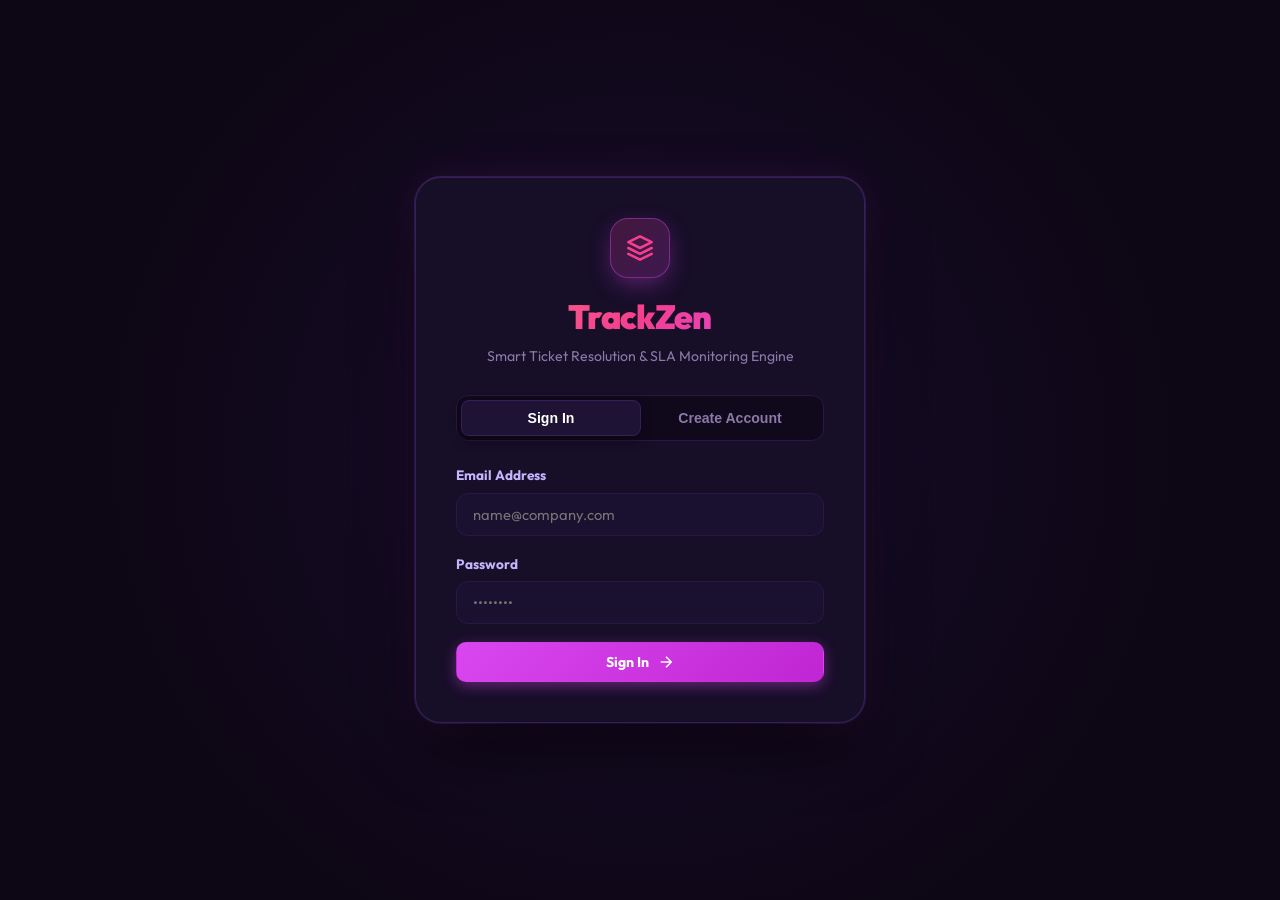
<file: index.html>
<!DOCTYPE html>
<html lang="en">
<head>
    <meta charset="UTF-8">
    <meta name="viewport" content="width=device-width, initial-scale=1.0">
    <title>TrackZen | Enterprise Support & SLA Management</title>
    <!-- Favicon -->
    <link rel="icon" type="image/svg+xml" href="frontend/favicon.svg">
    <link rel="shortcut icon" href="favicon.svg">
    <link rel="preconnect" href="https://fonts.googleapis.com">
    <link rel="preconnect" href="https://fonts.gstatic.com" crossorigin>
    <link href="https://fonts.googleapis.com/css2?family=Outfit:wght@400;500;600;700;800;900&family=Plus+Jakarta+Sans:wght@400;500;600;700;800&family=JetBrains+Mono:wght@400;500;600&display=swap" rel="stylesheet">
    <link rel="stylesheet" href="frontend/style.css?v=3">
</head>
<body>

    <!-- Notification Toasts -->
    <div id="toastContainer" class="toast-container"></div>

    <!-- ================= AUTH VIEW ================= -->
    <div id="authContainer" class="auth-wrapper">
        <div class="auth-card">
            <div class="brand-header">
                <div class="brand-icon">
                    <svg viewBox="0 0 24 24" width="28" height="28" fill="none" stroke="currentColor" stroke-width="2.2" stroke-linecap="round" stroke-linejoin="round">
                        <path d="M12 2L2 7l10 5 10-5-10-5zM2 17l10 5 10-5M2 12l10 5 10-5"/>
                    </svg>
                </div>
                <h1 class="brand-title">TrackZen</h1>
                <p class="brand-subtitle">Smart Ticket Resolution & SLA Monitoring Engine</p>
            </div>

            <div class="auth-tabs">
                <button type="button" id="tabLoginBtn" class="auth-tab active" onclick="switchAuthTab('login')">Sign In</button>
                <button type="button" id="tabRegisterBtn" class="auth-tab" onclick="switchAuthTab('register')">Create Account</button>
            </div>

            <!-- Login Form -->
            <form id="loginForm" class="auth-form" onsubmit="handleLogin(event)">
                <div class="form-group">
                    <label for="loginEmail">Email Address</label>
                    <input type="email" id="loginEmail" placeholder="name@company.com" required autocomplete="username">
                </div>
                <div class="form-group">
                    <label for="loginPassword">Password</label>
                    <input type="password" id="loginPassword" placeholder="••••••••" required autocomplete="current-password">
                </div>
                <button type="submit" class="btn btn-primary btn-block" id="loginSubmitBtn">
                    <span>Sign In</span>
                    <svg width="18" height="18" viewBox="0 0 24 24" fill="none" stroke="currentColor" stroke-width="2"><path d="M5 12h14M12 5l7 7-7 7"/></svg>
                </button>
            </form>

            <!-- Register Form -->
            <form id="registerForm" class="auth-form hidden" onsubmit="handleRegister(event)">
                <div class="form-group">
                    <label for="regFullName">Full Name</label>
                    <input type="text" id="regFullName" placeholder="e.g. John Doe" required>
                </div>
                <div class="form-group">
                    <label for="regEmail">Email Address</label>
                    <input type="email" id="regEmail" placeholder="name@company.com" required autocomplete="username">
                </div>
                <div class="form-group">
                    <label for="regPassword">Password</label>
                    <input type="password" id="regPassword" placeholder="Minimum 6 characters" required autocomplete="new-password">
                </div>
                <div class="form-group">
                    <label for="regRole">Role Designation</label>
                    <select id="regRole" required>
                        <option value="ROLE_CUSTOMER">Customer (Submits & Tracks Tickets)</option>
                        <option value="ROLE_SUPPORT_AGENT">Support Agent (Resolves & Works on Tickets)</option>
                        <option value="ROLE_SUPERVISOR">Supervisor (Workload, Assignment & Escalation)</option>
                    </select>
                </div>
                <button type="submit" class="btn btn-primary btn-block" id="registerSubmitBtn">
                    <span>Create Account</span>
                    <svg width="18" height="18" viewBox="0 0 24 24" fill="none" stroke="currentColor" stroke-width="2"><path d="M16 21v-2a4 4 0 0 0-4-4H5a4 4 0 0 0-4 4v2"/><circle cx="8.5" cy="7" r="4"/><line x1="20" y1="8" x2="20" y2="14"/><line x1="23" y1="11" x2="17" y2="11"/></svg>
                </button>
            </form>
        </div>
    </div>

    <!-- ================= MAIN APP VIEW ================= -->
    <div id="appContainer" class="app-layout hidden">
        <!-- Top Navigation Bar -->
        <header class="app-navbar">
            <div class="nav-left">
                <div class="nav-brand">
                    <svg viewBox="0 0 24 24" width="22" height="22" fill="none" stroke="currentColor" stroke-width="2.2" stroke-linecap="round" stroke-linejoin="round">
                        <path d="M12 2L2 7l10 5 10-5-10-5zM2 17l10 5 10-5M2 12l10 5 10-5"/>
                    </svg>
                    <span>TrackZen</span>
                </div>
            </div>

            <!-- Role Nav Tabs -->
            <nav class="nav-links">
                <button class="nav-tab active" data-view="dashboard" onclick="switchNavView('dashboard')">
                    <svg width="16" height="16" viewBox="0 0 24 24" fill="none" stroke="currentColor" stroke-width="2"><rect x="3" y="3" width="7" height="7"/><rect x="14" y="3" width="7" height="7"/><rect x="14" y="14" width="7" height="7"/><rect x="3" y="14" width="7" height="7"/></svg>
                    <span>Dashboard</span>
                </button>
                <button class="nav-tab" data-view="tickets" onclick="switchNavView('tickets')">
                    <svg width="16" height="16" viewBox="0 0 24 24" fill="none" stroke="currentColor" stroke-width="2"><path d="M14 2H6a2 2 0 0 0-2 2v16a2 2 0 0 0 2 2h12a2 2 0 0 0 2-2V8z"/><polyline points="14 2 14 8 20 8"/><line x1="16" y1="13" x2="8" y2="13"/><line x1="16" y1="17" x2="8" y2="17"/><polyline points="10 9 9 9 8 9"/></svg>
                    <span>Tickets</span>
                </button>
                <button class="nav-tab" data-view="sla-risk" id="navSlaTab" onclick="switchNavView('sla-risk')">
                    <svg width="16" height="16" viewBox="0 0 24 24" fill="none" stroke="currentColor" stroke-width="2"><circle cx="12" cy="12" r="10"/><polyline points="12 6 12 12 16 14"/></svg>
                    <span>SLA Risk (<span id="slaRiskCountNav">0</span>)</span>
                </button>
                <button class="nav-tab supervisor-only" data-view="agents" id="navAgentsTab" onclick="switchNavView('agents')">
                    <svg width="16" height="16" viewBox="0 0 24 24" fill="none" stroke="currentColor" stroke-width="2"><path d="M17 21v-2a4 4 0 0 0-4-4H5a4 4 0 0 0-4 4v2"/><circle cx="9" cy="7" r="4"/><path d="M23 21v-2a4 4 0 0 0-3-3.87"/><path d="M16 3.13a4 4 0 0 1 0 7.75"/></svg>
                    <span>Agent Capacity</span>
                </button>
                <button class="nav-tab supervisor-only" data-view="escalations" id="navEscalationsTab" onclick="switchNavView('escalations')">
                    <svg width="16" height="16" viewBox="0 0 24 24" fill="none" stroke="currentColor" stroke-width="2"><polyline points="23 6 13.5 15.5 8.5 10.5 1 18"/><polyline points="17 6 23 6 23 12"/></svg>
                    <span>Escalations</span>
                </button>
            </nav>

            <!-- User Menu -->
            <div class="nav-right">
                <div class="user-chip">
                    <div class="avatar" id="userAvatar">U</div>
                    <div class="user-meta">
                        <span class="user-name" id="userNameLabel">User Name</span>
                        <span class="user-role-badge" id="userRoleBadge">ROLE</span>
                    </div>
                </div>
                <button class="btn btn-outline btn-sm" onclick="logout()" title="Logout">
                    <svg width="16" height="16" viewBox="0 0 24 24" fill="none" stroke="currentColor" stroke-width="2"><path d="M9 21H5a2 2 0 0 1-2-2V5a2 2 0 0 1 2-2h4"/><polyline points="16 17 21 12 16 7"/><line x1="21" y1="12" x2="9" y2="12"/></svg>
                    <span>Logout</span>
                </button>
            </div>
        </header>

        <!-- Main Body -->
        <main class="app-main">
            <!-- Hero / Header Action Row -->
            <div class="view-header">
                <div>
                    <h2 class="view-title" id="viewHeaderTitle">Support Tickets Hub</h2>
                    <p class="view-desc" id="viewHeaderDesc">Monitor, resolve, and escalate support requests seamlessly</p>
                </div>
                <div class="header-actions">
                    <button class="btn btn-secondary customer-only" onclick="openCreateTicketModal()">
                        <svg width="16" height="16" viewBox="0 0 24 24" fill="none" stroke="currentColor" stroke-width="2"><line x1="12" y1="5" x2="12" y2="19"/><line x1="5" y1="12" x2="19" y2="12"/></svg>
                        <span>New Ticket</span>
                    </button>
                    <button class="btn btn-outline" onclick="refreshCurrentView()">
                        <svg width="16" height="16" viewBox="0 0 24 24" fill="none" stroke="currentColor" stroke-width="2"><polyline points="23 4 23 10 17 10"/><polyline points="1 20 1 14 7 14"/><path d="M3.51 9a9 9 0 0 1 14.85-3.36L23 10M1 14l4.64 4.36A9 9 0 0 0 20.49 15"/></svg>
                        <span>Refresh</span>
                    </button>
                </div>
            </div>

            <!-- VIEW 0: DASHBOARD VIEW (ONLY PAGE DISPLAYING THE DASHBOARD STATS & OVERVIEW) -->
            <section id="viewDashboard" class="tab-view active">
                <!-- Statistics Grid -->
                <div class="stats-grid" id="statsGrid">
                    <div class="stat-card">
                        <div class="stat-header">
                            <span class="stat-title">Total Tickets</span>
                            <div class="stat-icon icon-blue">
                                <svg width="18" height="18" viewBox="0 0 24 24" fill="none" stroke="currentColor" stroke-width="2"><path d="M14 2H6a2 2 0 0 0-2 2v16a2 2 0 0 0 2 2h12a2 2 0 0 0 2-2V8z"/><polyline points="14 2 14 8 20 8"/></svg>
                            </div>
                        </div>
                        <div class="stat-value" id="statTotal">0</div>
                        <div class="stat-sub">Across all categories</div>
                    </div>

                    <div class="stat-card">
                        <div class="stat-header">
                            <span class="stat-title">Open Tickets</span>
                            <div class="stat-icon icon-yellow">
                                <svg width="18" height="18" viewBox="0 0 24 24" fill="none" stroke="currentColor" stroke-width="2"><circle cx="12" cy="12" r="10"/><polyline points="12 6 12 12 14 14"/></svg>
                            </div>
                        </div>
                        <div class="stat-value" id="statOpen">0</div>
                        <div class="stat-sub">Awaiting assignment / triage</div>
                    </div>

                    <div class="stat-card">
                        <div class="stat-header">
                            <span class="stat-title">In Progress</span>
                            <div class="stat-icon icon-indigo">
                                <svg width="18" height="18" viewBox="0 0 24 24" fill="none" stroke="currentColor" stroke-width="2"><path d="M12 2v4M12 18v4M4.93 4.93l2.83 2.83M16.24 16.24l2.83 2.83M2 12h4M18 12h4M4.93 19.07l2.83-2.83M16.24 7.76l2.83-2.83"/></svg>
                            </div>
                        </div>
                        <div class="stat-value" id="statInProgress">0</div>
                        <div class="stat-sub">Currently with agents</div>
                    </div>

                    <div class="stat-card">
                        <div class="stat-header">
                            <span class="stat-title">Escalated</span>
                            <div class="stat-icon icon-red">
                                <svg width="18" height="18" viewBox="0 0 24 24" fill="none" stroke="currentColor" stroke-width="2"><path d="M10.29 3.86L1.82 18a2 2 0 0 0 1.71 3h16.94a2 2 0 0 0 1.71-3L13.71 3.86a2 2 0 0 0-3.42 0z"/><line x1="12" y1="9" x2="12" y2="13"/><line x1="12" y1="17" x2="12.01" y2="17"/></svg>
                            </div>
                        </div>
                        <div class="stat-value" id="statEscalated">0</div>
                        <div class="stat-sub">Priority attention required</div>
                    </div>

                    <div class="stat-card">
                        <div class="stat-header">
                            <span class="stat-title">Resolved</span>
                            <div class="stat-icon icon-green">
                                <svg width="18" height="18" viewBox="0 0 24 24" fill="none" stroke="currentColor" stroke-width="2"><path d="M22 11.08V12a10 10 0 1 1-5.93-9.14"/><polyline points="22 4 12 14.01 9 11.01"/></svg>
                            </div>
                        </div>
                        <div class="stat-value" id="statResolved">0</div>
                        <div class="stat-sub">Customer verified resolutions</div>
                    </div>
                </div>

                <!-- Recent Activity Section in Dashboard -->
                <div class="dashboard-activity-card">
                    <div class="dashboard-section-header">
                        <div>
                            <h3 style="font-size:1.15rem;font-weight:700;color:var(--text-primary);margin-bottom:4px;">Recent Support Activity</h3>
                            <p style="font-size:0.83rem;color:var(--text-muted);">Quick snapshot of tickets and SLA priorities</p>
                        </div>
                        <button class="btn btn-outline btn-sm" onclick="switchNavView('tickets')">
                            <span>Go to Tickets Hub &rarr;</span>
                        </button>
                    </div>
                    <div id="dashboardRecentTicketsList" class="tickets-grid"></div>
                    <div id="dashboardEmptyState" class="empty-state hidden">
                        <div class="empty-icon">&#128203;</div>
                        <h3>No Active Tickets</h3>
                        <p>Tickets created or assigned will appear here in the dashboard overview.</p>
                    </div>
                </div>
            </section>

            <!-- VIEW 1: TICKETS VIEW -->
            <section id="viewTickets" class="tab-view hidden">
                <div class="filter-bar">
                    <div class="search-input-wrap">
                        <svg width="16" height="16" viewBox="0 0 24 24" fill="none" stroke="currentColor" stroke-width="2"><circle cx="11" cy="11" r="8"/><line x1="21" y1="21" x2="16.65" y2="16.65"/></svg>
                        <input type="text" id="ticketSearchInput" placeholder="Search by ticket title, description, or #ID..." oninput="filterTickets()">
                    </div>
                    <div class="filter-controls">
                        <select id="filterStatus" onchange="filterTickets()">
                            <option value="ALL">All Statuses</option>
                            <option value="OPEN">OPEN</option>
                            <option value="IN_PROGRESS">IN_PROGRESS</option>
                            <option value="ESCALATED">ESCALATED</option>
                            <option value="RESOLVED">RESOLVED</option>
                            <option value="CLOSED">CLOSED</option>
                        </select>
                        <select id="filterPriority" onchange="filterTickets()">
                            <option value="ALL">All Priorities</option>
                            <option value="CRITICAL">CRITICAL (4h SLA)</option>
                            <option value="HIGH">HIGH (12h SLA)</option>
                            <option value="MEDIUM">MEDIUM (24h SLA)</option>
                            <option value="LOW">LOW (72h SLA)</option>
                        </select>
                    </div>
                </div>

                <div class="ticket-grid" id="ticketsList">
                    <!-- Dynamic Ticket Cards -->
                </div>
                <div id="ticketsEmptyState" class="empty-state hidden">
                    <div class="empty-icon">📂</div>
                    <h3>No tickets found</h3>
                    <p>There are currently no tickets matching your filter criteria.</p>
                </div>
            </section>

            <!-- VIEW 2: SLA RISK VIEW -->
            <section id="viewSlaRisk" class="tab-view hidden">
                <div class="alert-banner">
                    <svg width="20" height="20" viewBox="0 0 24 24" fill="none" stroke="currentColor" stroke-width="2"><circle cx="12" cy="12" r="10"/><line x1="12" y1="8" x2="12" y2="12"/><line x1="12" y1="16" x2="12.01" y2="16"/></svg>
                    <div>
                        <strong>SLA Breach Warning Window (Next 24 Hours)</strong>
                        <p>These active tickets require immediate triage or resolution before violating service-level agreements.</p>
                    </div>
                </div>
                <div class="ticket-grid" id="slaRiskList"></div>
                <div id="slaRiskEmptyState" class="empty-state hidden">
                    <div class="empty-icon">🛡️</div>
                    <h3>Zero SLA Risks!</h3>
                    <p>All active tickets are comfortably within their respective SLA resolution deadlines.</p>
                </div>
            </section>

            <!-- VIEW 3: AGENTS VIEW (Supervisor) -->
            <section id="viewAgents" class="tab-view hidden">
                <div class="section-intro">
                    <div>
                        <h3>Support Agent Fleet & Live Workload</h3>
                        <p>Real-time capacity tracking relative to maximum assigned limits (Auto-load calculation).</p>
                    </div>
                </div>
                <div class="agents-grid" id="agentsList"></div>
            </section>

            <!-- VIEW 4: ESCALATIONS VIEW (Supervisor & Agent) -->
            <section id="viewEscalations" class="tab-view hidden">
                <div class="section-intro">
                    <div>
                        <h3>Escalated Ticket Queue</h3>
                        <p>Tickets escalated up to Level 3. Resolving returns the ticket to active <code>IN_PROGRESS</code>.</p>
                    </div>
                    <div class="filter-controls">
                        <button class="pill-btn active" id="btnFilterUnresolvedEsc" onclick="toggleEscalationFilter(true)">Unresolved Only</button>
                        <button class="pill-btn" id="btnFilterAllEsc" onclick="toggleEscalationFilter(false)">All History</button>
                    </div>
                </div>
                <div class="table-scroll-hint">
                    <svg width="14" height="14" viewBox="0 0 24 24" fill="none" stroke="currentColor" stroke-width="2"><polyline points="15 18 9 12 15 6"/></svg>
                    <span>Scroll horizontally to view complete table</span>
                    <svg width="14" height="14" viewBox="0 0 24 24" fill="none" stroke="currentColor" stroke-width="2"><polyline points="9 18 15 12 9 6"/></svg>
                </div>
                <div class="escalations-table-wrap">
                    <table class="data-table">
                        <thead>
                            <tr>
                                <th>Ticket</th>
                                <th>Level</th>
                                <th>Reason</th>
                                <th>Escalated By</th>
                                <th>Timestamp</th>
                                <th>Status</th>
                                <th>Action</th>
                            </tr>
                        </thead>
                        <tbody id="escalationsTableBody"></tbody>
                    </table>
                </div>
            </section>
        </main>
    </div>

    <!-- ================= MODALS ================= -->

    <!-- Modal 1: Create Ticket (Customer Only) -->
    <div id="modalCreateTicket" class="modal-overlay hidden" onclick="closeModalOnBackdrop(event, 'modalCreateTicket')">
        <div class="modal-sheet">
            <div class="modal-header">
                <div>
                    <h3>Create New Support Ticket</h3>
                    <p class="modal-sub">Submit an issue with automatic SLA timer calculation</p>
                </div>
                <button class="modal-close" onclick="closeModal('modalCreateTicket')">&times;</button>
            </div>
            <form id="createTicketForm" onsubmit="handleCreateTicket(event)">
                <div class="form-group">
                    <label for="ticketTitle">Ticket Title</label>
                    <input type="text" id="ticketTitle" placeholder="Brief summary of the issue" required>
                </div>
                <div class="form-row">
                    <div class="form-group flex-1">
                        <label for="ticketCategory">Category</label>
                        <select id="ticketCategory" required>
                            <option value="Technical Issue">Technical Issue</option>
                            <option value="Billing & Invoicing">Billing & Invoicing</option>
                            <option value="Account Access">Account Access</option>
                            <option value="Feature Request">Feature Request</option>
                            <option value="Infrastructure Outage">Infrastructure Outage</option>
                        </select>
                    </div>
                    <div class="form-group flex-1">
                        <label for="ticketPriority">Priority (Auto-Sets SLA)</label>
                        <select id="ticketPriority" required onchange="updateSlaBadgeNotice()">
                            <option value="LOW">LOW (72 Hours SLA)</option>
                            <option value="MEDIUM" selected>MEDIUM (24 Hours SLA)</option>
                            <option value="HIGH">HIGH (12 Hours SLA)</option>
                            <option value="CRITICAL">CRITICAL (4 Hours SLA)</option>
                        </select>
                    </div>
                </div>
                <div class="sla-notice" id="slaNoticeBox">
                    <span>⚡ Guaranteed First-Resolution SLA Target: <strong id="slaNoticeHours">24 Hours</strong></span>
                </div>
                <div class="form-group">
                    <label for="ticketDescription">Detailed Description</label>
                    <textarea id="ticketDescription" rows="4" placeholder="Describe the steps to reproduce, error messages, and context..." required></textarea>
                </div>
                <div class="modal-actions">
                    <button type="button" class="btn btn-outline" onclick="closeModal('modalCreateTicket')">Cancel</button>
                    <button type="submit" class="btn btn-primary">Create Ticket</button>
                </div>
            </form>
        </div>
    </div>

    <!-- Modal 2: Ticket Details, Comments & Workflows -->
    <div id="modalTicketDetail" class="modal-overlay hidden" onclick="closeModalOnBackdrop(event, 'modalTicketDetail')">
        <div class="modal-sheet modal-lg">
            <div class="modal-header">
                <div>
                    <div class="ticket-modal-id-row">
                        <span class="ticket-id" id="detailTicketId">#0</span>
                        <span class="badge" id="detailTicketStatus">STATUS</span>
                        <span class="badge" id="detailTicketPriority">PRIORITY</span>
                        <span class="category-tag" id="detailTicketCategory">CATEGORY</span>
                    </div>
                    <h2 class="modal-title" id="detailTicketTitle">Ticket Title</h2>
                </div>
                <button class="modal-close" onclick="closeModal('modalTicketDetail')">&times;</button>
            </div>

            <div class="modal-body-columns">
                <!-- Left: Ticket Information & Comments -->
                <div class="modal-col-main">
                    <div class="meta-strip">
                        <div>
                            <span class="meta-label">Submitted by</span>
                            <span class="meta-val" id="detailCreatorName">-</span>
                        </div>
                        <div>
                            <span class="meta-label">Assigned Agent</span>
                            <span class="meta-val" id="detailAgentName">Unassigned</span>
                        </div>
                        <div>
                            <span class="meta-label">SLA Resolution Target</span>
                            <span class="meta-val sla-countdown" id="detailSlaDeadline">-</span>
                        </div>
                    </div>

                    <div class="detail-description-box">
                        <span class="meta-label">Description</span>
                        <p id="detailDescriptionText"></p>
                    </div>

                    <!-- Comments Section -->
                    <div class="comments-section">
                        <div class="comments-header">
                            <h4>Discussion & Notes (<span id="commentsCountLabel">0</span>)</h4>
                        </div>

                        <div class="comments-list" id="commentsListContainer">
                            <!-- Dynamic Comments -->
                        </div>

                        <!-- Add Comment Box -->
                        <form id="addCommentForm" onsubmit="handleAddComment(event)">
                            <div class="form-group">
                                <textarea id="commentContent" rows="2" placeholder="Write a response or note..." required></textarea>
                            </div>
                            <div class="comment-action-row">
                                <label class="checkbox-label" id="internalNoteCheckboxWrap">
                                    <input type="checkbox" id="commentIsInternal">
                                    <span>🔒 Internal Note (Only visible to Support & Supervisors)</span>
                                </label>
                                <button type="submit" class="btn btn-primary btn-sm">Post Comment</button>
                            </div>
                        </form>
                    </div>
                </div>

                <!-- Right: Workflow Actions & Escalation -->
                <div class="modal-col-side">
                    <!-- Status State Machine Transition -->
                    <div class="side-panel supervisor-agent-only">
                        <h4>Update Ticket Status</h4>
                        <p class="panel-sub">Adheres to strict transition lifecycle rules</p>
                        <div class="form-group">
                            <select id="updateStatusSelect">
                                <option value="OPEN">OPEN</option>
                                <option value="IN_PROGRESS">IN_PROGRESS</option>
                                <option value="ESCALATED">ESCALATED</option>
                                <option value="RESOLVED">RESOLVED</option>
                                <option value="CLOSED">CLOSED</option>
                            </select>
                        </div>
                        <button class="btn btn-outline btn-block" onclick="handleUpdateStatus()">Apply Status</button>
                    </div>

                    <!-- Assignment Controls (Supervisor) -->
                    <div class="side-panel supervisor-only">
                        <h4>Ticket Assignment</h4>
                        <div class="assignment-actions">
                            <button class="btn btn-secondary btn-block" onclick="openAssignModal(currentSelectedTicketId)">
                                <span>Assign to Agent</span>
                            </button>
                            <button class="btn btn-outline btn-block" onclick="handleAutoAssign(currentSelectedTicketId)">
                                <span>⚡ Smart Auto-Assign</span>
                            </button>
                            <button class="btn btn-outline btn-block text-danger" onclick="handleUnassign(currentSelectedTicketId)">
                                <span>Unassign</span>
                            </button>
                        </div>
                    </div>

                    <!-- Escalation Trigger (Agents & Supervisors) -->
                    <div class="side-panel supervisor-agent-only">
                        <h4>Escalation Engine</h4>
                        <p class="panel-sub">Bump priority & mark for immediate escalation</p>
                        <button class="btn btn-danger btn-block" onclick="openEscalateModal(currentSelectedTicketId)">
                            <svg width="14" height="14" viewBox="0 0 24 24" fill="none" stroke="currentColor" stroke-width="2"><polyline points="23 6 13.5 15.5 8.5 10.5 1 18"/></svg>
                            <span>Escalate Ticket</span>
                        </button>
                    </div>
                </div>
            </div>
        </div>
    </div>

    <!-- Modal 3: Assign Agent (Supervisor Only) -->
    <div id="modalAssignAgent" class="modal-overlay hidden" onclick="closeModalOnBackdrop(event, 'modalAssignAgent')">
        <div class="modal-sheet">
            <div class="modal-header">
                <div>
                    <h3>Assign Support Agent</h3>
                    <p class="modal-sub">Assign this ticket to an available agent with capacity</p>
                </div>
                <button class="modal-close" onclick="closeModal('modalAssignAgent')">&times;</button>
            </div>
            <form onsubmit="handleManualAssign(event)">
                <div class="form-group">
                    <label for="assignAgentSelect">Select Agent</label>
                    <select id="assignAgentSelect" required>
                        <!-- Dynamic Agents Options with capacity indicators -->
                    </select>
                </div>
                <div class="modal-actions">
                    <button type="button" class="btn btn-outline" onclick="closeModal('modalAssignAgent')">Cancel</button>
                    <button type="submit" class="btn btn-primary">Confirm Assignment</button>
                </div>
            </form>
        </div>
    </div>

    <!-- Modal 4: Escalate Ticket (Supervisor & Agent) -->
    <div id="modalEscalateTicket" class="modal-overlay hidden" onclick="closeModalOnBackdrop(event, 'modalEscalateTicket')">
        <div class="modal-sheet">
            <div class="modal-header">
                <div>
                    <h3>Escalate Ticket</h3>
                    <p class="modal-sub">Triggers priority escalation and supervisor notification</p>
                </div>
                <button class="modal-close" onclick="closeModal('modalEscalateTicket')">&times;</button>
            </div>
            <form onsubmit="handleSubmitEscalation(event)">
                <div class="form-group">
                    <label for="escalationReason">Reason for Escalation (Max 500 chars)</label>
                    <textarea id="escalationReason" rows="3" maxlength="500" placeholder="Explain the blocker, SLA hazard, or specialized intervention required..." required></textarea>
                </div>
                <div class="modal-actions">
                    <button type="button" class="btn btn-outline" onclick="closeModal('modalEscalateTicket')">Cancel</button>
                    <button type="submit" class="btn btn-danger">Submit Escalation</button>
                </div>
            </form>
        </div>
    </div>

    <script src="frontend/app.js?v=3"></script>
</body>
</html>
</file>
<file: frontend/style.css>
/* ==========================================================================
   TrackZen - Obsidian Violet & Neon Magenta Theme
   Inspired by EventSphere Design: Deep Midnight Purple, Vibrant Magenta & Coral Accents
   ========================================================================== */

:root {
    /* Palette Tokens */
    --bg-primary: #0d0614;
    --bg-secondary: #090310;
    --bg-sidebar: #0d0615;
    --bg-card: #170e28;
    --bg-card-hover: #1f1335;
    --bg-card-elevated: #1d1233;
    --bg-modal: #160d27;
    --bg-input: #1a102f;
    --bg-active-pill: #25133c;

    /* Borders & Outlines */
    --border-subtle: #291845;
    --border-medium: #351f58;
    --border-light: #482a75;
    --border-active: #d946ef;
    --border-glow: rgba(217, 70, 239, 0.45);

    /* Typography Colors */
    --text-primary: #ffffff;
    --text-secondary: #c4b5fd;
    --text-muted: #8b79a8;
    --text-dim: #65547e;

    /* Accent & Brand Colors */
    --brand-pink: #f43f8e;
    --brand-magenta: #d946ef;
    --brand-purple: #c026d3;
    --brand-primary: #d946ef;
    --brand-primary-hover: #c026d3;
    --brand-gradient: linear-gradient(135deg, #fb7185 0%, #f43f8e 50%, #d946ef 100%);
    --brand-glow: rgba(217, 70, 239, 0.4);

    /* Button Colors (EventSphere Theme) */
    --btn-edit: #c026d3;
    --btn-delete: #f43f5e;
    --btn-edit-glow: rgba(217, 70, 239, 0.4);
    --btn-delete-glow: rgba(244, 63, 94, 0.4);

    /* Status Accents */
    --color-success: #10b981;
    --color-success-bg: rgba(16, 185, 129, 0.15);
    --color-warning: #f59e0b;
    --color-warning-bg: rgba(245, 158, 11, 0.15);
    --color-danger: #f43f5e;
    --color-danger-bg: rgba(244, 63, 94, 0.15);
    --color-info: #06b6d4;
    --color-info-bg: rgba(6, 182, 212, 0.15);
    --color-purple: #d946ef;
    --color-purple-bg: rgba(217, 70, 239, 0.15);

    /* Geometry & Timing */
    --radius-sm: 8px;
    --radius-md: 12px;
    --radius-lg: 18px;
    --radius-xl: 26px;
    --radius-pill: 9999px;

    --shadow-card: 0 12px 32px -8px rgba(0, 0, 0, 0.55), 0 0 1px 1px rgba(217, 70, 239, 0.08);
    --shadow-modal: 0 25px 70px -15px rgba(0, 0, 0, 0.85), 0 0 0 1px #351f58;
    --shadow-glow: 0 0 20px rgba(217, 70, 239, 0.3);

    --font-sans: 'Outfit', 'Plus Jakarta Sans', system-ui, -apple-system, sans-serif;
    --font-mono: 'JetBrains Mono', monospace;
    --transition-fast: 0.18s cubic-bezier(0.16, 1, 0.3, 1);
    --transition-smooth: 0.28s cubic-bezier(0.16, 1, 0.3, 1);
}

/* Base Setup */
*, *::before, *::after {
    box-sizing: border-box;
    margin: 0;
    padding: 0;
}

body {
    font-family: var(--font-sans);
    background-color: var(--bg-primary);
    background-image: 
        radial-gradient(circle at 12% 15%, rgba(217, 70, 239, 0.07) 0%, transparent 45%),
        radial-gradient(circle at 88% 85%, rgba(244, 63, 142, 0.06) 0%, transparent 45%);
    background-attachment: fixed;
    color: var(--text-primary);
    min-height: 100vh;
    line-height: 1.5;
    -webkit-font-smoothing: antialiased;
    overflow-x: hidden;
}

h1, h2, h3, h4 {
    color: var(--text-primary);
    font-weight: 700;
    letter-spacing: -0.01em;
}

code {
    font-family: var(--font-mono);
    background: rgba(217, 70, 239, 0.1);
    border: 1px solid rgba(217, 70, 239, 0.2);
    padding: 2px 7px;
    border-radius: var(--radius-sm);
    font-size: 0.85em;
    color: #f0abfc;
}

/* ==========================================================================
   Buttons (Matching EventSphere Primary & Delete Buttons)
   ========================================================================== */

.btn {
    display: inline-flex;
    align-items: center;
    justify-content: center;
    gap: 8px;
    padding: 10px 20px;
    font-size: 0.88rem;
    font-weight: 700;
    font-family: var(--font-sans);
    border-radius: 10px;
    border: 1px solid transparent;
    cursor: pointer;
    transition: var(--transition-fast);
    text-decoration: none;
    user-select: none;
}

/* Primary / Edit Style - Bright Magenta Pill */
.btn-primary,
.btn-secondary {
    background: var(--btn-edit);
    background-image: linear-gradient(135deg, #d946ef 0%, #c026d3 100%);
    color: #ffffff;
    box-shadow: 0 4px 14px var(--btn-edit-glow);
}

.btn-primary:hover,
.btn-secondary:hover {
    filter: brightness(1.12);
    transform: translateY(-1.5px);
    box-shadow: 0 6px 20px var(--btn-edit-glow);
}

/* Danger / Delete Style - Coral Pink/Red */
.btn-danger {
    background: var(--btn-delete);
    color: #ffffff;
    box-shadow: 0 4px 14px var(--btn-delete-glow);
}

.btn-danger:hover {
    filter: brightness(1.1);
    transform: translateY(-1.5px);
    box-shadow: 0 6px 20px var(--btn-delete-glow);
}

/* Outline Style */
.btn-outline {
    background: rgba(255, 255, 255, 0.04);
    border: 1px solid var(--border-medium);
    color: var(--text-secondary);
}

.btn-outline:hover {
    background: rgba(217, 70, 239, 0.12);
    border-color: var(--brand-magenta);
    color: #ffffff;
}

.btn-sm {
    padding: 6px 14px;
    font-size: 0.78rem;
    border-radius: var(--radius-sm);
}

.btn-block {
    width: 100%;
}

/* Form Inputs */
.form-group {
    margin-bottom: 18px;
}

label {
    display: block;
    font-size: 0.85rem;
    font-weight: 700;
    margin-bottom: 7px;
    color: var(--text-secondary);
}

input[type="text"],
input[type="email"],
input[type="password"],
select,
textarea {
    width: 100%;
    padding: 11px 16px;
    background: var(--bg-input);
    border: 1px solid var(--border-subtle);
    border-radius: var(--radius-md);
    color: var(--text-primary);
    font-family: var(--font-sans);
    font-size: 0.92rem;
    outline: none;
    transition: var(--transition-fast);
}

input:focus,
select:focus,
textarea:focus {
    border-color: var(--brand-magenta);
    box-shadow: 0 0 0 3px rgba(217, 70, 239, 0.22);
}

select {
    cursor: pointer;
}

textarea {
    resize: vertical;
}

.checkbox-label {
    display: flex;
    align-items: center;
    gap: 8px;
    font-size: 0.84rem;
    color: var(--text-secondary);
    cursor: pointer;
}

.checkbox-label input[type="checkbox"] {
    width: 16px;
    height: 16px;
    accent-color: var(--brand-magenta);
    cursor: pointer;
}

/* ==========================================================================
   Auth Screen
   ========================================================================== */

.auth-wrapper {
    min-height: 100vh;
    display: flex;
    align-items: center;
    justify-content: center;
    padding: 24px;
    background: radial-gradient(circle at center, #190e2d 0%, var(--bg-primary) 70%);
}

.auth-card {
    background: var(--bg-card);
    backdrop-filter: blur(24px);
    border: 1px solid var(--border-medium);
    border-radius: var(--radius-xl);
    width: 100%;
    max-width: 450px;
    padding: 40px;
    box-shadow: var(--shadow-modal), 0 0 40px rgba(217, 70, 239, 0.12);
    animation: fadeInScale 0.35s ease;
}

.brand-header {
    text-align: center;
    margin-bottom: 28px;
}

.brand-icon {
    width: 60px;
    height: 60px;
    border-radius: var(--radius-lg);
    background: linear-gradient(135deg, rgba(244, 63, 142, 0.2) 0%, rgba(217, 70, 239, 0.2) 100%);
    border: 1px solid rgba(217, 70, 239, 0.4);
    display: inline-flex;
    align-items: center;
    justify-content: center;
    color: var(--brand-pink);
    margin-bottom: 14px;
    box-shadow: 0 8px 24px -4px var(--brand-glow);
}

.brand-title {
    font-size: 2.1rem;
    font-weight: 900;
    background: var(--brand-gradient);
    -webkit-background-clip: text;
    -webkit-text-fill-color: transparent;
    letter-spacing: -0.02em;
}

.brand-subtitle {
    font-size: 0.88rem;
    color: var(--text-muted);
    margin-top: 4px;
}

.auth-tabs {
    display: flex;
    background: rgba(13, 6, 20, 0.6);
    border: 1px solid var(--border-subtle);
    border-radius: var(--radius-md);
    padding: 4px;
    margin-bottom: 24px;
}

.auth-tab {
    flex: 1;
    padding: 9px;
    background: transparent;
    border: none;
    border-radius: 8px;
    color: var(--text-muted);
    font-size: 0.88rem;
    font-weight: 700;
    cursor: pointer;
    transition: var(--transition-fast);
}

.auth-tab.active {
    background: var(--bg-card-hover);
    color: #ffffff;
    border: 1px solid var(--border-medium);
    box-shadow: 0 4px 12px rgba(0, 0, 0, 0.4);
}

.demo-pills {
    display: flex;
    gap: 8px;
    justify-content: center;
}

.pill-btn {
    padding: 7px 14px;
    font-size: 0.78rem;
    font-weight: 700;
    border-radius: var(--radius-pill);
    background: rgba(255, 255, 255, 0.05);
    border: 1px solid var(--border-subtle);
    color: var(--text-secondary);
    cursor: pointer;
    transition: var(--transition-fast);
}

.pill-btn:hover,
.pill-btn.active {
    background: rgba(217, 70, 239, 0.18);
    border-color: var(--brand-magenta);
    color: #ffffff;
}

/* ==========================================================================
   App Layout: Left Sidebar + Main Content (EventSphere Layout)
   ========================================================================== */

.app-layout {
    display: flex;
    flex-direction: row;
    min-height: 100vh;
    background: var(--bg-primary);
}

/* Left Sidebar */
.app-navbar {
    width: 260px;
    min-width: 260px;
    height: 100vh;
    position: sticky;
    top: 0;
    background: var(--bg-sidebar);
    border-right: 1px solid var(--border-subtle);
    padding: 32px 20px;
    display: flex;
    flex-direction: column;
    justify-content: space-between;
    z-index: 100;
    overflow-y: auto;
}

.nav-left {
    display: flex;
    flex-direction: column;
}

/* EventSphere Brand Style */
.nav-brand {
    display: flex;
    align-items: center;
    gap: 10px;
    font-size: 1.65rem;
    font-weight: 900;
    font-family: var(--font-sans);
    color: var(--brand-pink);
    letter-spacing: -0.02em;
    cursor: pointer;
}

.nav-brand svg {
    color: var(--brand-magenta);
}

.backend-pill {
    display: inline-flex;
    align-items: center;
    gap: 6px;
    background: rgba(16, 185, 129, 0.12);
    color: #34d399;
    border: 1px solid rgba(16, 185, 129, 0.3);
    padding: 3px 10px;
    border-radius: var(--radius-pill);
    font-size: 0.72rem;
    font-weight: 700;
    margin-top: 10px;
    width: fit-content;
}

.pulse-dot {
    width: 6px;
    height: 6px;
    border-radius: 50%;
    background: #10b981;
    box-shadow: 0 0 8px #10b981;
    animation: pulse 1.8s infinite;
}

/* Nav Links - Vertical Stack */
.nav-links {
    display: flex;
    flex-direction: column;
    gap: 8px;
    margin-top: 36px;
    flex: 1;
}

/* Nav Tab - EventSphere Pill with Rounded Magenta Indicator */
.nav-tab {
    display: flex;
    align-items: center;
    gap: 14px;
    background: transparent;
    border: none;
    color: #a395be;
    padding: 12px 18px;
    font-size: 0.96rem;
    font-weight: 600;
    border-radius: 12px;
    cursor: pointer;
    transition: var(--transition-fast);
    position: relative;
    text-align: left;
    width: 100%;
}

.nav-tab svg {
    flex-shrink: 0;
    color: inherit;
}

.nav-tab:hover {
    color: #ffffff;
    background: rgba(255, 255, 255, 0.04);
}

/* Active Nav Item (Like 'Speakers' in Reference Screenshot) */
.nav-tab.active {
    background: var(--bg-active-pill);
    color: #ffffff;
    font-weight: 700;
    box-shadow: 0 4px 18px rgba(217, 70, 239, 0.18);
}

.nav-tab.active::before {
    content: '';
    position: absolute;
    left: 0;
    top: 6px;
    bottom: 6px;
    width: 4.5px;
    background: var(--brand-pink);
    border-radius: 4px;
    box-shadow: 0 0 10px var(--brand-pink);
}

/* User Menu at Bottom of Sidebar */
.nav-right {
    display: flex;
    flex-direction: column;
    gap: 14px;
    padding-top: 20px;
    border-top: 1px solid var(--border-subtle);
    margin-top: auto;
}

.user-chip {
    display: flex;
    align-items: center;
    gap: 12px;
    padding: 10px 14px;
    background: var(--bg-card);
    border: 1px solid var(--border-subtle);
    border-radius: var(--radius-md);
}

.avatar {
    width: 36px;
    height: 36px;
    border-radius: 50%;
    background: var(--brand-gradient);
    display: flex;
    align-items: center;
    justify-content: center;
    font-weight: 800;
    font-size: 0.9rem;
    color: #ffffff;
    box-shadow: 0 0 14px rgba(244, 63, 142, 0.4);
    flex-shrink: 0;
}

.user-meta {
    display: flex;
    flex-direction: column;
    overflow: hidden;
}

.user-name {
    font-size: 0.88rem;
    font-weight: 700;
    color: var(--text-primary);
    white-space: nowrap;
    text-overflow: ellipsis;
    overflow: hidden;
}

.user-role-badge {
    font-size: 0.68rem;
    font-weight: 800;
    letter-spacing: 0.04em;
    color: var(--brand-pink);
    text-transform: uppercase;
}

/* ==========================================================================
   Main Content Area
   ========================================================================== */

.app-main {
    flex: 1;
    min-width: 0;
    padding: 36px 44px;
    overflow-y: auto;
}

.view-header {
    display: flex;
    align-items: center;
    justify-content: space-between;
    margin-bottom: 28px;
}

.view-title {
    font-size: 2rem;
    font-weight: 900;
    color: #ffffff;
    letter-spacing: -0.02em;
}

.view-desc {
    font-size: 0.92rem;
    color: var(--text-muted);
    margin-top: 4px;
}

.header-actions,
.view-actions {
    display: flex;
    gap: 12px;
}

/* ==========================================================================
   Statistics Cards Grid
   ========================================================================== */

.stats-grid {
    display: grid;
    grid-template-columns: repeat(auto-fit, minmax(210px, 1fr));
    gap: 20px;
    margin-bottom: 34px;
}

.stat-card {
    background: var(--bg-card);
    border: 1px solid var(--border-subtle);
    border-radius: var(--radius-lg);
    padding: 22px;
    box-shadow: var(--shadow-card);
    transition: var(--transition-fast);
}

.stat-card:hover {
    transform: translateY(-2.5px);
    border-color: var(--border-light);
    box-shadow: 0 16px 36px -10px rgba(0, 0, 0, 0.7), 0 0 20px rgba(217, 70, 239, 0.1);
}

.stat-header {
    display: flex;
    justify-content: space-between;
    align-items: center;
    margin-bottom: 14px;
}

.stat-title {
    font-size: 0.84rem;
    font-weight: 700;
    color: var(--text-secondary);
    text-transform: uppercase;
    letter-spacing: 0.04em;
}

.stat-icon {
    width: 36px;
    height: 36px;
    border-radius: var(--radius-sm);
    display: flex;
    align-items: center;
    justify-content: center;
}

.icon-blue { background: rgba(217, 70, 239, 0.15); color: #f0abfc; }
.icon-yellow { background: rgba(245, 158, 11, 0.15); color: #fbbf24; }
.icon-indigo { background: rgba(168, 85, 247, 0.15); color: #c084fc; }
.icon-red { background: rgba(244, 63, 94, 0.18); color: #fda4af; }
.icon-green { background: rgba(16, 185, 129, 0.15); color: #34d399; }

.stat-value {
    font-size: 2.2rem;
    font-weight: 900;
    color: #ffffff;
    font-family: var(--font-sans);
}

.stat-sub {
    font-size: 0.76rem;
    color: var(--text-muted);
    margin-top: 4px;
}

/* ==========================================================================
   Filter Bar & Rounded Search Pill (EventSphere Style)
   ========================================================================== */

.filter-bar {
    display: flex;
    align-items: center;
    justify-content: space-between;
    gap: 16px;
    margin-bottom: 26px;
    background: rgba(23, 14, 40, 0.6);
    padding: 12px 20px;
    border-radius: var(--radius-lg);
    border: 1px solid var(--border-subtle);
}

.search-input-wrap {
    display: flex;
    align-items: center;
    gap: 12px;
    flex: 1;
    max-width: 460px;
    background: var(--bg-input);
    border: 1px solid var(--border-subtle);
    border-radius: var(--radius-pill);
    padding: 8px 18px;
    transition: var(--transition-fast);
}

.search-input-wrap:focus-within {
    border-color: var(--brand-magenta);
    box-shadow: 0 0 0 3px rgba(217, 70, 239, 0.22);
}

.search-input-wrap svg {
    color: var(--brand-pink);
}

.search-input-wrap input {
    background: transparent;
    border: none;
    box-shadow: none;
    padding: 4px 0;
    color: #ffffff;
    font-size: 0.92rem;
    outline: none;
    width: 100%;
    min-width: 0;
}

.search-input-wrap input::placeholder {
    color: var(--text-muted);
}

.filter-controls {
    display: flex;
    gap: 12px;
}

.filter-controls select {
    padding: 9px 14px;
    font-size: 0.86rem;
    background: var(--bg-input);
    border: 1px solid var(--border-subtle);
    border-radius: var(--radius-md);
    color: var(--text-primary);
}

/* ==========================================================================
   Ticket Grid & Cards (Matching EventSphere Speaker Cards)
   ========================================================================== */

.ticket-grid {
    display: grid;
    grid-template-columns: repeat(auto-fill, minmax(360px, 1fr));
    gap: 22px;
}

.ticket-card {
    background: var(--bg-card);
    border: 1px solid var(--border-subtle);
    border-radius: var(--radius-lg);
    padding: 24px;
    box-shadow: var(--shadow-card);
    transition: var(--transition-fast);
    display: flex;
    flex-direction: column;
    justify-content: space-between;
    cursor: pointer;
    position: relative;
    overflow: hidden;
}

.ticket-card:hover {
    background: var(--bg-card-hover);
    transform: translateY(-3px);
    border-color: rgba(217, 70, 239, 0.35);
    box-shadow: 0 16px 36px -8px rgba(0, 0, 0, 0.7), 0 0 24px rgba(217, 70, 239, 0.12);
}

/* Card Header */
.ticket-card-header {
    display: flex;
    align-items: center;
    justify-content: space-between;
    margin-bottom: 12px;
}

.ticket-id {
    font-family: var(--font-mono);
    font-size: 0.85rem;
    font-weight: 800;
    color: var(--brand-pink);
}

.badge-row {
    display: flex;
    align-items: center;
    gap: 6px;
}

.badge {
    padding: 4px 10px;
    border-radius: var(--radius-pill);
    font-size: 0.74rem;
    font-weight: 800;
    letter-spacing: 0.04em;
    text-transform: uppercase;
}

/* Status Badges */
.badge-status-OPEN { background: rgba(245, 158, 11, 0.18); color: #fbbf24; border: 1px solid rgba(245, 158, 11, 0.35); }
.badge-status-IN_PROGRESS { background: rgba(217, 70, 239, 0.18); color: #f0abfc; border: 1px solid rgba(217, 70, 239, 0.4); }
.badge-status-RESOLVED { background: rgba(16, 185, 129, 0.18); color: #6ee7b7; border: 1px solid rgba(16, 185, 129, 0.35); }
.badge-status-CLOSED { background: rgba(100, 116, 139, 0.18); color: #cbd5e1; border: 1px solid rgba(100, 116, 139, 0.35); }
.badge-status-ESCALATED { background: rgba(244, 63, 94, 0.22); color: #fda4af; border: 1px solid rgba(244, 63, 94, 0.45); animation: pulseGlow 2s infinite; }

/* Priority Badges */
.badge-priority-CRITICAL { background: rgba(244, 63, 94, 0.2); color: #fda4af; border: 1px solid rgba(244, 63, 94, 0.4); }
.badge-priority-HIGH { background: rgba(245, 158, 11, 0.2); color: #fde047; border: 1px solid rgba(245, 158, 11, 0.4); }
.badge-priority-MEDIUM { background: rgba(217, 70, 239, 0.18); color: #f0abfc; border: 1px solid rgba(217, 70, 239, 0.35); }
.badge-priority-LOW { background: rgba(16, 185, 129, 0.18); color: #6ee7b7; border: 1px solid rgba(16, 185, 129, 0.35); }

.category-tag {
    font-size: 0.74rem;
    font-weight: 700;
    color: var(--text-muted);
    background: rgba(255, 255, 255, 0.05);
    padding: 3px 8px;
    border-radius: var(--radius-sm);
}

.ticket-card-title {
    font-size: 1.25rem;
    font-weight: 800;
    margin-bottom: 8px;
    color: #ffffff;
    display: -webkit-box;
    -webkit-line-clamp: 2;
    -webkit-box-orient: vertical;
    overflow: hidden;
    letter-spacing: -0.01em;
}

.ticket-card-desc {
    font-size: 0.88rem;
    color: var(--text-secondary);
    line-height: 1.5;
    margin-bottom: 18px;
    display: -webkit-box;
    -webkit-line-clamp: 2;
    -webkit-box-orient: vertical;
    overflow: hidden;
}

/* Card Meta Footer */
.ticket-card-footer {
    border-top: 1px solid var(--border-subtle);
    padding-top: 16px;
    display: flex;
    align-items: center;
    justify-content: space-between;
    font-size: 0.8rem;
    color: var(--text-muted);
}

.ticket-agent-badge {
    display: inline-flex;
    align-items: center;
    gap: 6px;
    font-weight: 700;
    color: var(--text-secondary);
}

.ticket-agent-badge .dot {
    width: 6px;
    height: 6px;
    border-radius: 50%;
    background: var(--brand-pink);
    box-shadow: 0 0 6px var(--brand-pink);
}

.ticket-agent-badge.unassigned {
    color: var(--text-muted);
}

.ticket-agent-badge.unassigned .dot {
    background: var(--text-muted);
    box-shadow: none;
}

.ticket-sla-badge {
    display: inline-flex;
    align-items: center;
    gap: 4px;
    font-weight: 700;
}

.ticket-sla-badge.risk {
    color: #fda4af;
    animation: pulse 1.8s infinite;
}

.ticket-counters {
    display: flex;
    gap: 12px;
}

.card-counter-item {
    display: inline-flex;
    align-items: center;
    gap: 4px;
    font-size: 0.78rem;
    font-weight: 700;
}

/* ==========================================================================
   SLA Risk Banner
   ========================================================================== */

.sla-banner,
.alert-banner {
    display: flex;
    align-items: center;
    gap: 16px;
    background: linear-gradient(90deg, rgba(244, 63, 94, 0.16) 0%, rgba(217, 70, 239, 0.12) 100%);
    border: 1px solid rgba(244, 63, 94, 0.4);
    border-radius: var(--radius-lg);
    padding: 18px 24px;
    margin-bottom: 28px;
    box-shadow: 0 8px 24px rgba(244, 63, 94, 0.15);
}

.sla-banner svg,
.alert-banner svg {
    color: var(--brand-pink);
    flex-shrink: 0;
}

.sla-banner strong,
.alert-banner strong,
.sla-banner-title {
    font-weight: 800;
    font-size: 1rem;
    color: #ffffff;
    display: block;
    margin-bottom: 3px;
    letter-spacing: -0.01em;
}

.sla-banner p,
.alert-banner p,
.sla-banner-desc {
    font-size: 0.85rem;
    color: var(--text-secondary);
    line-height: 1.45;
}

/* ==========================================================================
   Modals & Popups (Scroll Lock & Front-Scrolling Sheet)
   ========================================================================== */

/* Lock background page scrolling when any modal is open */
body.modal-open {
    overflow: hidden !important;
}

.modal-overlay {
    position: fixed;
    top: 0;
    left: 0;
    right: 0;
    bottom: 0;
    background: rgba(8, 3, 14, 0.88);
    backdrop-filter: blur(14px);
    display: flex;
    align-items: center;
    justify-content: center;
    padding: 24px;
    z-index: 1000;
    animation: fadeIn 0.2s ease;
    overflow-y: auto;
    overscroll-behavior: contain;
}

.modal-box,
.modal-sheet {
    background: var(--bg-modal);
    border: 1px solid var(--border-medium);
    border-radius: var(--radius-xl);
    width: 100%;
    max-width: 620px;
    max-height: 86vh;
    overflow-y: auto;
    overscroll-behavior: contain;
    box-shadow: var(--shadow-modal), 0 0 60px rgba(217, 70, 239, 0.18);
    animation: slideUp 0.28s cubic-bezier(0.16, 1, 0.3, 1);
    display: flex;
    flex-direction: column;
    position: relative;
}

.modal-box.modal-lg,
.modal-sheet.modal-lg {
    max-width: 980px;
}

/* Modal Custom Glowing Scrollbar */
.modal-sheet::-webkit-scrollbar,
.modal-box::-webkit-scrollbar {
    width: 6px;
}

.modal-sheet::-webkit-scrollbar-track,
.modal-box::-webkit-scrollbar-track {
    background: transparent;
}

.modal-sheet::-webkit-scrollbar-thumb,
.modal-box::-webkit-scrollbar-thumb {
    background: rgba(217, 70, 239, 0.4);
    border-radius: var(--radius-pill);
}

.modal-sheet::-webkit-scrollbar-thumb:hover,
.modal-box::-webkit-scrollbar-thumb:hover {
    background: rgba(217, 70, 239, 0.7);
}

.modal-header {
    display: flex;
    align-items: center;
    justify-content: space-between;
    padding: 24px 28px;
    border-bottom: 1px solid var(--border-subtle);
    flex-shrink: 0;
}

.modal-title {
    font-size: 1.4rem;
    font-weight: 800;
    color: #ffffff;
    letter-spacing: -0.01em;
}

.modal-sub {
    font-size: 0.82rem;
    color: var(--text-muted);
    margin-top: 3px;
}

.modal-close {
    background: transparent;
    border: none;
    color: var(--text-muted);
    font-size: 1.6rem;
    cursor: pointer;
    line-height: 1;
    padding: 4px;
    transition: var(--transition-fast);
}

.modal-close:hover {
    color: #ffffff;
    transform: scale(1.1);
}

.modal-body {
    padding: 24px 28px;
    overflow-y: auto;
}

.modal-sheet form {
    padding: 24px 28px;
    display: flex;
    flex-direction: column;
    gap: 16px;
}

.modal-actions {
    display: flex;
    justify-content: flex-end;
    gap: 12px;
    padding: 18px 28px;
    border-top: 1px solid var(--border-subtle);
    background: rgba(13, 6, 20, 0.5);
    flex-shrink: 0;
    border-bottom-left-radius: var(--radius-xl);
    border-bottom-right-radius: var(--radius-xl);
}

.form-row {
    display: flex;
    gap: 16px;
}

.flex-1 {
    flex: 1;
}

.sla-notice {
    background: rgba(217, 70, 239, 0.1);
    border: 1px dashed rgba(217, 70, 239, 0.4);
    border-radius: var(--radius-md);
    padding: 12px 16px;
    font-size: 0.85rem;
    color: #f0abfc;
}

/* Modal Ticket Detail Columns */
.modal-body-columns,
.modal-grid {
    display: grid;
    grid-template-columns: 1.6fr 1fr;
    gap: 24px;
    padding: 24px 28px;
    overflow-y: auto;
}

.modal-col-main {
    display: flex;
    flex-direction: column;
    gap: 20px;
}

.modal-col-side {
    display: flex;
    flex-direction: column;
    gap: 18px;
}

.ticket-modal-id-row {
    display: flex;
    align-items: center;
    gap: 8px;
    margin-bottom: 6px;
    flex-wrap: wrap;
}

.meta-strip {
    display: grid;
    grid-template-columns: repeat(3, 1fr);
    gap: 14px;
    background: rgba(255, 255, 255, 0.03);
    border: 1px solid var(--border-subtle);
    border-radius: var(--radius-md);
    padding: 14px 18px;
}

.meta-label {
    font-size: 0.72rem;
    text-transform: uppercase;
    color: var(--text-muted);
    font-weight: 700;
    display: block;
    margin-bottom: 3px;
    letter-spacing: 0.03em;
}

.meta-val {
    font-size: 0.92rem;
    font-weight: 700;
    color: #ffffff;
}

.detail-description-box {
    background: rgba(255, 255, 255, 0.02);
    border: 1px solid var(--border-subtle);
    border-radius: var(--radius-md);
    padding: 16px 20px;
}

.detail-description-box p {
    color: var(--text-primary);
    font-size: 0.92rem;
    line-height: 1.6;
    margin-top: 6px;
    white-space: pre-wrap;
}

/* Comments Section in Detail Modal */
.comments-section {
    display: flex;
    flex-direction: column;
    gap: 14px;
    background: rgba(13, 6, 21, 0.4);
    border: 1px solid var(--border-subtle);
    border-radius: var(--radius-md);
    padding: 18px;
}

.comments-header h4 {
    font-size: 0.95rem;
    font-weight: 800;
    color: #ffffff;
}

.comments-list {
    max-height: 240px;
    overflow-y: auto;
    display: flex;
    flex-direction: column;
    gap: 10px;
    padding-right: 6px;
}

.comment-bubble {
    background: rgba(255, 255, 255, 0.03);
    border: 1px solid var(--border-subtle);
    border-radius: var(--radius-md);
    padding: 12px 16px;
}

.comment-bubble.internal {
    background: rgba(217, 70, 239, 0.08);
    border-color: rgba(217, 70, 239, 0.3);
}

.comment-header-row {
    display: flex;
    justify-content: space-between;
    align-items: center;
    margin-bottom: 6px;
    font-size: 0.8rem;
}

.comment-author {
    font-weight: 800;
    color: #ffffff;
}

.internal-badge {
    background: rgba(244, 63, 94, 0.2);
    color: #fda4af;
    padding: 2px 6px;
    border-radius: 4px;
    font-size: 0.68rem;
    font-weight: 800;
    margin-left: 6px;
}

.comment-role-tag {
    background: rgba(217, 70, 239, 0.2);
    color: #f0abfc;
    padding: 2px 6px;
    border-radius: 4px;
    font-size: 0.68rem;
    font-weight: 700;
    margin-left: 6px;
}

.comment-time {
    color: var(--text-muted);
    font-size: 0.74rem;
}

.comment-body {
    font-size: 0.88rem;
    color: var(--text-secondary);
    line-height: 1.45;
}

.comment-action-row {
    display: flex;
    justify-content: space-between;
    align-items: center;
    margin-top: 8px;
    gap: 12px;
}

.side-panel {
    background: var(--bg-card);
    border: 1px solid var(--border-subtle);
    border-radius: var(--radius-lg);
    padding: 20px;
}

.side-panel h4 {
    font-size: 0.96rem;
    font-weight: 800;
    margin-bottom: 4px;
    color: #ffffff;
}

.panel-sub {
    font-size: 0.78rem;
    color: var(--text-muted);
    margin-bottom: 14px;
}

.assignment-actions {
    display: flex;
    flex-direction: column;
    gap: 10px;
}

/* ==========================================================================
   Dashboard Activity Card & Ticket Hub Preview
   ========================================================================== */

.dashboard-activity-card {
    background: var(--bg-card);
    border: 1px solid var(--border-subtle);
    border-radius: var(--radius-lg);
    padding: 26px;
    box-shadow: var(--shadow-card);
    margin-top: 30px;
}

.dashboard-section-header {
    display: flex;
    justify-content: space-between;
    align-items: center;
    margin-bottom: 22px;
    gap: 16px;
    flex-wrap: wrap;
}

.tickets-grid {
    display: grid;
    grid-template-columns: repeat(auto-fill, minmax(360px, 1fr));
    gap: 22px;
}

/* ==========================================================================
   Agent Workload & Fleet Grid (Obsidian Violet & Neon Magenta Theme)
   ========================================================================== */

.section-intro {
    display: flex;
    justify-content: space-between;
    align-items: center;
    margin-bottom: 24px;
    gap: 16px;
    flex-wrap: wrap;
}

.section-heading {
    font-size: 1.45rem;
    font-weight: 800;
    color: #ffffff;
    margin-bottom: 4px;
    letter-spacing: -0.01em;
}

.section-subheading {
    font-size: 0.88rem;
    color: var(--text-muted);
}

/* Fleet Summary Bar */
.fleet-summary-bar {
    display: grid;
    grid-template-columns: repeat(auto-fit, minmax(180px, 1fr));
    gap: 16px;
    background: rgba(23, 14, 40, 0.65);
    border: 1px solid var(--border-subtle);
    border-radius: var(--radius-lg);
    padding: 18px 24px;
    margin-bottom: 26px;
    box-shadow: var(--shadow-card);
}

.fleet-metric-item {
    display: flex;
    flex-direction: column;
    gap: 4px;
}

.fleet-metric-label {
    font-size: 0.74rem;
    font-weight: 700;
    text-transform: uppercase;
    letter-spacing: 0.05em;
    color: var(--text-secondary);
}

.fleet-metric-val {
    font-size: 1.45rem;
    font-weight: 900;
    color: #ffffff;
    font-family: var(--font-sans);
}

.fleet-metric-val.text-success {
    color: #34d399;
}

/* Agents Grid */
.agents-grid {
    display: grid;
    grid-template-columns: repeat(auto-fill, minmax(360px, 1fr));
    gap: 24px;
}

/* Agent Card */
.agent-card {
    background: linear-gradient(145deg, rgba(23, 14, 40, 0.95) 0%, rgba(13, 6, 21, 0.98) 100%);
    border: 1px solid var(--border-subtle);
    border-radius: var(--radius-lg);
    padding: 24px;
    box-shadow: var(--shadow-card);
    transition: var(--transition-smooth);
    display: flex;
    flex-direction: column;
    justify-content: space-between;
    position: relative;
    overflow: hidden;
}

.agent-card::before {
    content: '';
    position: absolute;
    top: 0;
    left: 0;
    right: 0;
    height: 3px;
    background: linear-gradient(90deg, #f43f8e, #d946ef, transparent);
    opacity: 0.6;
}

.agent-card:hover {
    transform: translateY(-4px);
    border-color: rgba(217, 70, 239, 0.45);
    box-shadow: 0 20px 42px -10px rgba(0, 0, 0, 0.8), 0 0 28px rgba(217, 70, 239, 0.18);
}

.agent-card-header {
    display: flex;
    justify-content: space-between;
    align-items: flex-start;
    gap: 14px;
    margin-bottom: 18px;
}

.agent-profile-wrap {
    display: flex;
    align-items: center;
    gap: 14px;
    min-width: 0;
}

.agent-avatar {
    width: 50px;
    height: 50px;
    border-radius: 50%;
    background: var(--brand-gradient);
    display: flex;
    align-items: center;
    justify-content: center;
    font-weight: 800;
    font-size: 1.3rem;
    color: #ffffff;
    box-shadow: 0 4px 18px rgba(244, 63, 142, 0.45);
    flex-shrink: 0;
    border: 2px solid rgba(255, 255, 255, 0.15);
}

.agent-info {
    min-width: 0;
}

.agent-name {
    font-size: 1.18rem;
    font-weight: 800;
    color: #ffffff;
    margin-bottom: 4px;
    white-space: nowrap;
    overflow: hidden;
    text-overflow: ellipsis;
    letter-spacing: -0.01em;
}

.agent-meta-tags {
    display: flex;
    flex-direction: column;
    gap: 3px;
}

.agent-dept,
.agent-email {
    display: inline-flex;
    align-items: center;
    gap: 6px;
    font-size: 0.78rem;
    color: var(--text-muted);
}

.agent-dept svg,
.agent-email svg {
    color: var(--brand-pink);
    flex-shrink: 0;
}

/* Status Pulse Dot in Badges */
.status-pulse-dot {
    width: 7px;
    height: 7px;
    border-radius: 50%;
    display: inline-block;
    margin-right: 6px;
    vertical-align: middle;
}

.status-pulse-dot.online {
    background: #10b981;
    box-shadow: 0 0 8px #10b981;
    animation: pulse 1.8s infinite;
}

.status-pulse-dot.offline {
    background: #f43f5e;
    box-shadow: 0 0 6px #f43f5e;
}

/* Workload Box */
.agent-workload-wrap {
    background: rgba(13, 6, 21, 0.65);
    border: 1px solid var(--border-subtle);
    border-radius: var(--radius-md);
    padding: 16px;
    margin: 16px 0;
}

.workload-meta {
    display: flex;
    justify-content: space-between;
    align-items: center;
    font-size: 0.8rem;
    margin-bottom: 8px;
}

.workload-label {
    display: inline-flex;
    align-items: center;
    gap: 6px;
    font-weight: 700;
    text-transform: uppercase;
    letter-spacing: 0.04em;
    color: var(--text-secondary);
}

.workload-label svg {
    color: var(--brand-magenta);
}

.workload-percent {
    font-family: var(--font-mono);
    font-size: 0.86rem;
    font-weight: 800;
    color: #ffffff;
}

.workload-bar-track {
    width: 100%;
    height: 10px;
    background: rgba(255, 255, 255, 0.08);
    border-radius: var(--radius-pill);
    overflow: hidden;
    position: relative;
    box-shadow: inset 0 1px 3px rgba(0, 0, 0, 0.5);
}

.workload-bar-fill {
    height: 100%;
    border-radius: var(--radius-pill);
    transition: width 0.4s cubic-bezier(0.16, 1, 0.3, 1);
}

.load-low {
    background: linear-gradient(90deg, #10b981, #34d399);
    box-shadow: 0 0 12px rgba(16, 185, 129, 0.6);
}

.load-med {
    background: linear-gradient(90deg, #f59e0b, #fbbf24);
    box-shadow: 0 0 12px rgba(245, 158, 11, 0.6);
}

.load-high {
    background: linear-gradient(90deg, #f43f5e, #fb7185);
    box-shadow: 0 0 14px rgba(244, 63, 94, 0.7);
}

.workload-sub-metrics {
    display: flex;
    gap: 8px;
    margin-top: 12px;
    flex-wrap: wrap;
}

.metric-pill {
    font-size: 0.74rem;
    color: var(--text-muted);
    background: rgba(255, 255, 255, 0.04);
    border: 1px solid var(--border-subtle);
    padding: 3px 8px;
    border-radius: var(--radius-sm);
}

.metric-pill strong {
    color: var(--text-primary);
}

/* Agent Actions Row */
.agent-actions {
    display: flex;
    gap: 10px;
    padding-top: 14px;
    border-top: 1px solid var(--border-subtle);
}

.agent-actions .btn {
    display: inline-flex;
    align-items: center;
    justify-content: center;
    gap: 6px;
    padding: 9px 12px;
    font-size: 0.82rem;
    font-weight: 700;
}

.btn-set-away:hover {
    border-color: rgba(244, 63, 94, 0.5);
    color: #fda4af;
}

.btn-set-available:hover {
    border-color: rgba(16, 185, 129, 0.5);
    color: #6ee7b7;
}

/* ==========================================================================
   Data Tables (Agents & Escalations)
   ========================================================================== */

.data-table-wrap,
.escalations-table-wrap {
    background: var(--bg-card);
    border: 1px solid var(--border-subtle);
    border-radius: var(--radius-lg);
    overflow-x: auto;
    overflow-y: hidden;
    -webkit-overflow-scrolling: touch;
    box-shadow: var(--shadow-card);
    width: 100%;
    margin-bottom: 24px;
}

/* Horizontal Scrollbar for Table */
.escalations-table-wrap::-webkit-scrollbar,
.data-table-wrap::-webkit-scrollbar {
    height: 8px;
}

.escalations-table-wrap::-webkit-scrollbar-track,
.data-table-wrap::-webkit-scrollbar-track {
    background: rgba(13, 6, 21, 0.7);
    border-radius: var(--radius-pill);
    margin: 0 6px;
}

.escalations-table-wrap::-webkit-scrollbar-thumb,
.data-table-wrap::-webkit-scrollbar-thumb {
    background: linear-gradient(90deg, #f43f8e, #d946ef);
    border-radius: var(--radius-pill);
    box-shadow: 0 0 10px rgba(217, 70, 239, 0.4);
}

.escalations-table-wrap::-webkit-scrollbar-thumb:hover,
.data-table-wrap::-webkit-scrollbar-thumb:hover {
    background: #f43f8e;
}

.data-table {
    width: 100%;
    min-width: 820px;
    border-collapse: collapse;
    font-size: 0.88rem;
    white-space: nowrap;
}

.data-table th {
    background: rgba(13, 6, 20, 0.6);
    padding: 16px 20px;
    text-align: left;
    font-weight: 800;
    font-size: 0.78rem;
    text-transform: uppercase;
    letter-spacing: 0.04em;
    color: var(--text-secondary);
    border-bottom: 1px solid var(--border-subtle);
}

.data-table td {
    padding: 16px 20px;
    border-bottom: 1px solid var(--border-subtle);
    color: var(--text-primary);
}

.data-table tr:last-child td {
    border-bottom: none;
}

.data-table tr:hover td {
    background: rgba(217, 70, 239, 0.05);
}

.level-badge {
    padding: 3px 8px;
    border-radius: var(--radius-sm);
    font-weight: 800;
    font-size: 0.74rem;
}

.level-1 { background: rgba(59, 130, 246, 0.2); color: #60a5fa; }
.level-2 { background: rgba(245, 158, 11, 0.2); color: #fbbf24; }
.level-3 { background: rgba(244, 63, 94, 0.25); color: #fda4af; }

/* Empty States */
.empty-state {
    text-align: center;
    padding: 60px 24px;
    background: var(--bg-card);
    border: 1px dashed var(--border-medium);
    border-radius: var(--radius-lg);
}

.empty-state svg {
    color: var(--brand-pink);
    margin-bottom: 16px;
    opacity: 0.8;
}

.empty-state h3 {
    font-size: 1.2rem;
    font-weight: 800;
    margin-bottom: 6px;
}

.empty-state p {
    font-size: 0.88rem;
    color: var(--text-muted);
}

/* ==========================================================================
   Toasts & Utilities
   ========================================================================== */

.toast-container {
    position: fixed;
    bottom: 24px;
    right: 24px;
    display: flex;
    flex-direction: column;
    gap: 10px;
    z-index: 9999;
}

.toast {
    display: flex;
    align-items: center;
    gap: 12px;
    padding: 14px 20px;
    background: #190e2d;
    border: 1px solid var(--border-medium);
    border-radius: var(--radius-md);
    box-shadow: 0 10px 30px rgba(0, 0, 0, 0.7);
    color: #ffffff;
    font-size: 0.88rem;
    font-weight: 600;
    animation: slideInRight 0.3s ease;
}

.toast.toast-success { border-color: rgba(16, 185, 129, 0.5); border-left: 4px solid #10b981; }
.toast.toast-error { border-color: rgba(244, 63, 94, 0.5); border-left: 4px solid #f43f5e; }
.toast.toast-info { border-color: rgba(217, 70, 239, 0.5); border-left: 4px solid #d946ef; }

.hidden {
    display: none !important;
}

.text-danger {
    color: var(--color-danger) !important;
}

/* Animations */
@keyframes fadeInScale {
    from { opacity: 0; transform: scale(0.96); }
    to { opacity: 1; transform: scale(1); }
}

@keyframes fadeIn {
    from { opacity: 0; }
    to { opacity: 1; }
}

@keyframes slideUp {
    from { opacity: 0; transform: translateY(18px); }
    to { opacity: 1; transform: translateY(0); }
}

@keyframes slideInRight {
    from { opacity: 0; transform: translateX(30px); }
    to { opacity: 1; transform: translateX(0); }
}

@keyframes pulse {
    0%, 100% { opacity: 1; }
    50% { opacity: 0.5; }
}

@keyframes pulseGlow {
    0%, 100% { box-shadow: 0 0 0 0 rgba(244, 63, 94, 0.4); }
    50% { box-shadow: 0 0 0 6px rgba(244, 63, 94, 0); }
}

/* ==========================================================================
   Responsive Design
   ========================================================================== */

@media (max-width: 900px) {
    .app-layout {
        flex-direction: column;
    }

    .app-navbar {
        width: 100%;
        min-width: 100%;
        height: auto;
        position: relative;
        padding: 18px 20px;
        flex-direction: column;
        border-right: none;
        border-bottom: 1px solid var(--border-subtle);
    }

    .nav-links {
        flex-direction: row;
        overflow-x: auto;
        padding-bottom: 8px;
        margin-top: 16px;
        width: 100%;
        -webkit-overflow-scrolling: touch;
    }

    .nav-tab {
        white-space: nowrap;
        padding: 10px 16px;
        font-size: 0.92rem;
    }

    .nav-tab.active::before {
        display: none;
    }

    .app-main {
        padding: 22px 18px;
    }

    .modal-grid,
    .modal-body-columns {
        grid-template-columns: 1fr;
    }
}

@media (max-width: 768px) {
    .view-header {
        flex-direction: row;
        align-items: flex-start;
        justify-content: space-between;
        gap: 12px;
        margin-bottom: 22px;
    }

    .view-title {
        font-size: 1.55rem;
    }

    .view-desc {
        font-size: 0.82rem;
    }

    /* Full Width & Spacious Search Bar on Mobile */
    .filter-bar {
        flex-direction: column;
        align-items: stretch;
        gap: 12px;
        padding: 14px 16px;
    }

    .search-input-wrap {
        max-width: 100%;
        width: 100%;
        padding: 10px 16px;
    }

    .search-input-wrap input {
        width: 100%;
        font-size: 0.95rem;
    }

    .filter-controls {
        width: 100%;
        display: flex;
        gap: 10px;
    }

    .filter-controls select {
        flex: 1;
        width: 50%;
        min-width: 0;
        padding: 10px 12px;
        font-size: 0.84rem;
    }

    /* Grids fit cleanly on mobile */
    .ticket-grid,
    .tickets-grid,
    .agents-grid {
        grid-template-columns: 1fr;
        gap: 16px;
    }

    /* Escalations section header controls */
    .section-intro {
        flex-direction: column;
        align-items: flex-start;
        gap: 12px;
    }

    .section-intro .filter-controls {
        width: auto;
    }

    /* Horizontal Table Scroll hint on Mobile */
    .table-scroll-hint {
        display: flex;
        align-items: center;
        gap: 6px;
        font-size: 0.74rem;
        color: var(--brand-pink);
        font-weight: 700;
        margin-bottom: 8px;
    }
}
</file>
